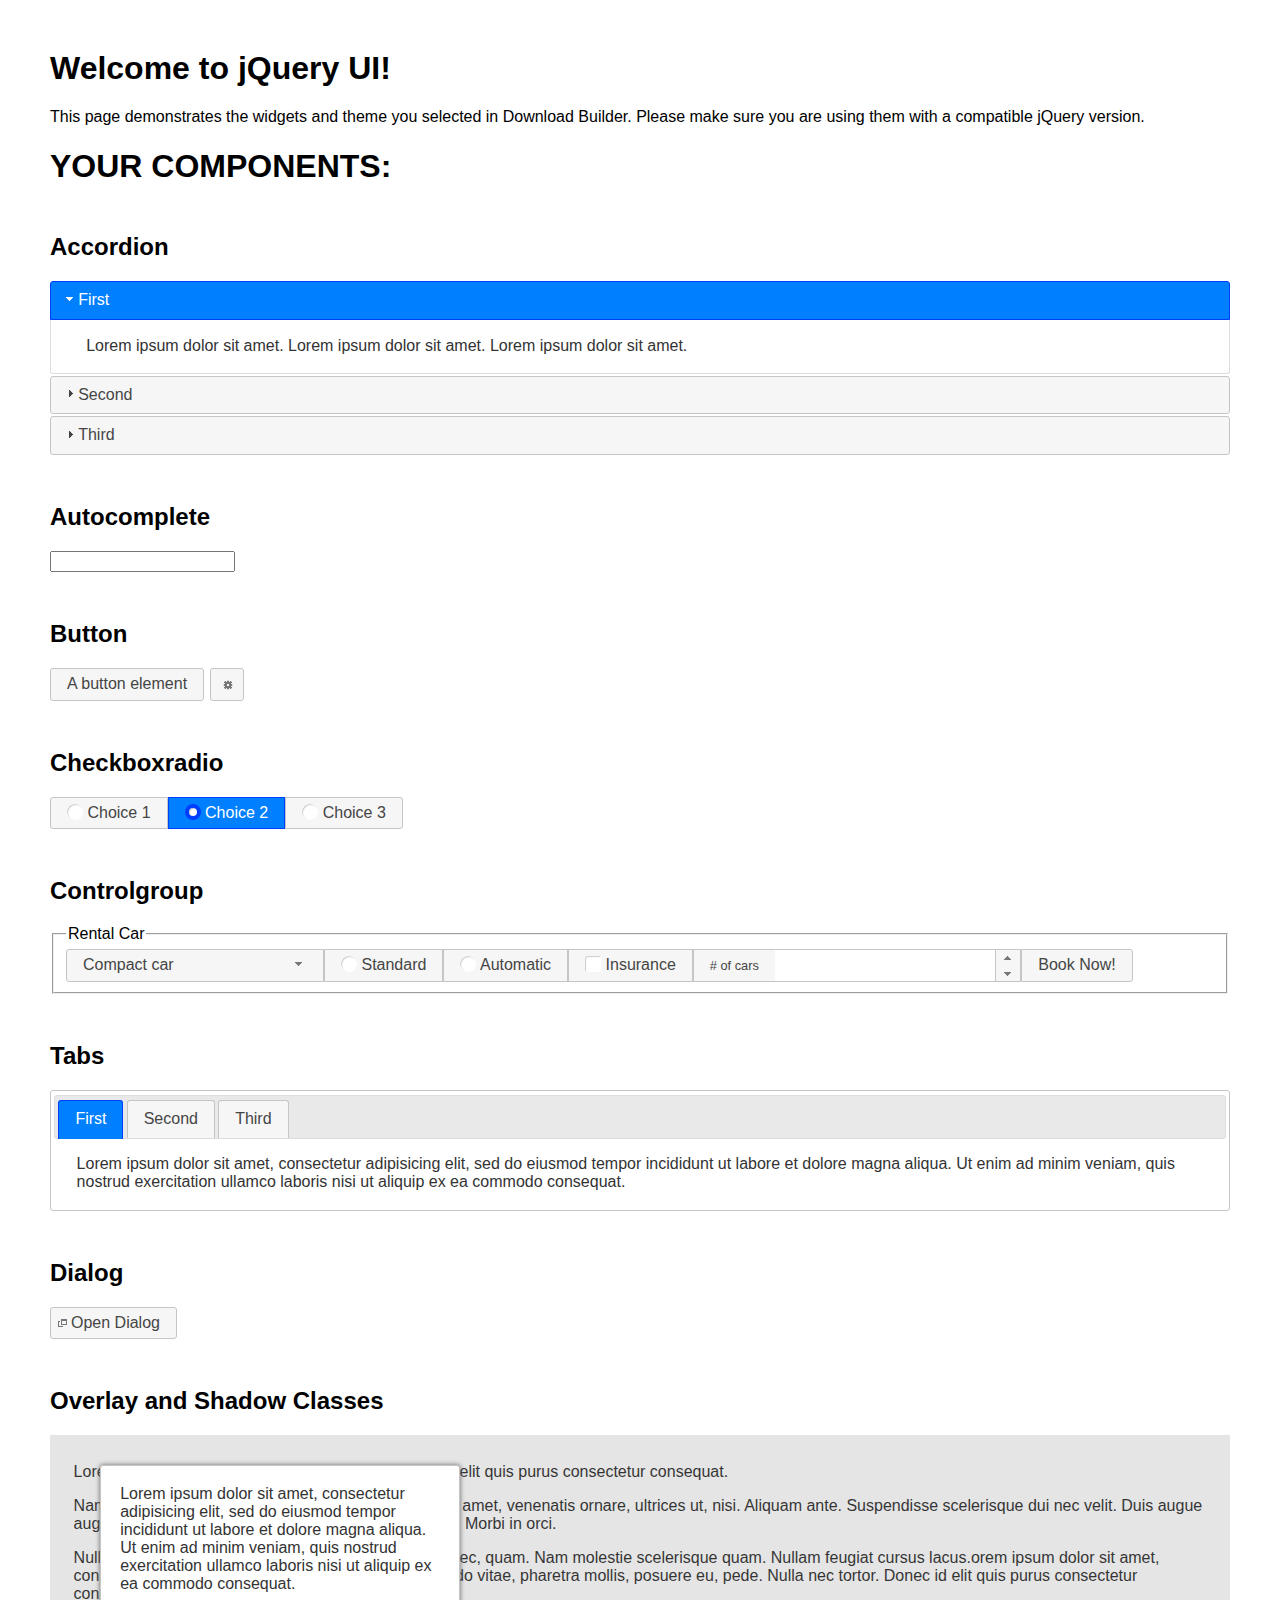
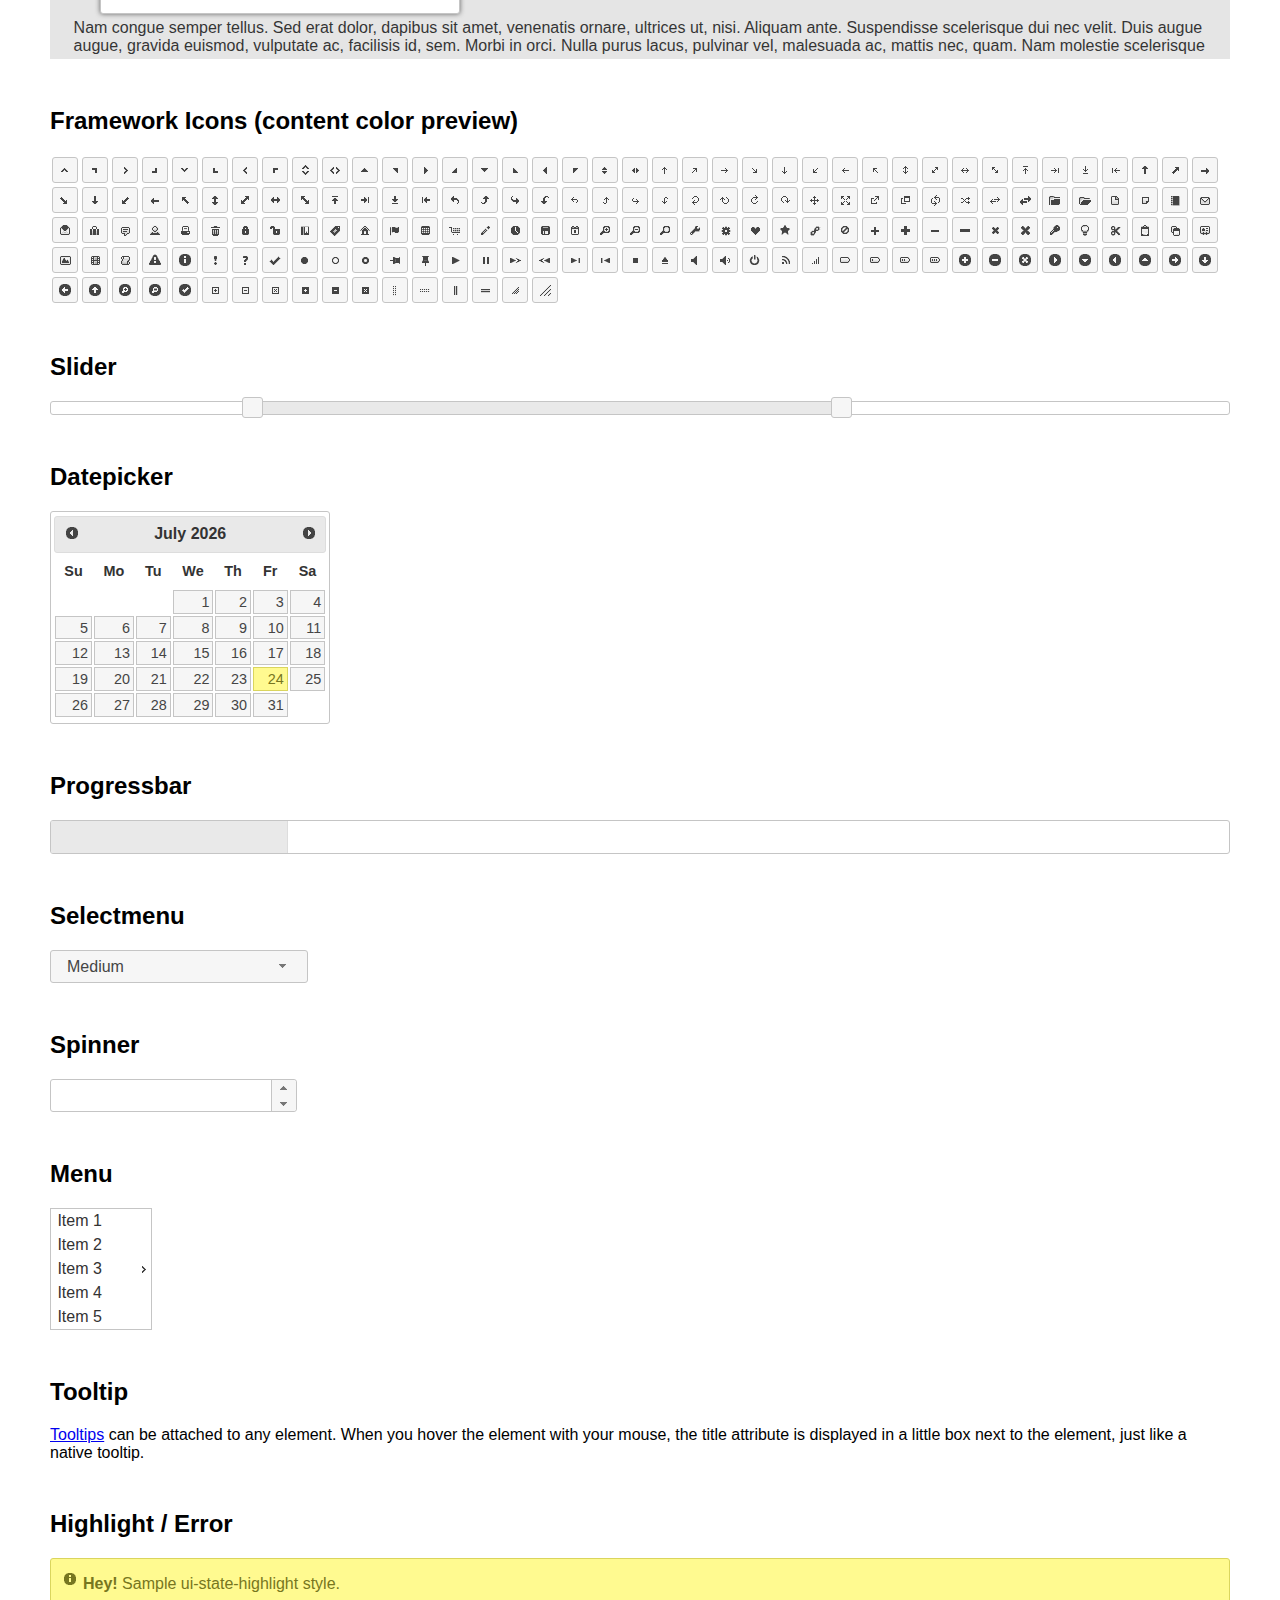
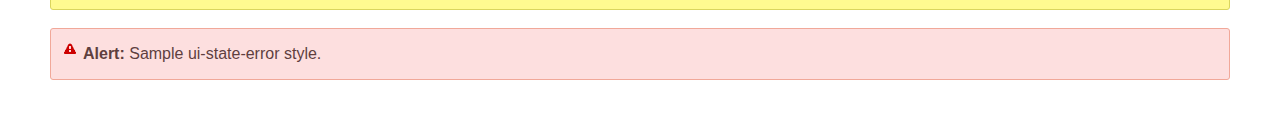
<file: jquery-ui-1.12.1.custom/index.html>
<!doctype html>
<html lang="us">
<head>
	<meta charset="utf-8">
	<title>jQuery UI Example Page</title>
	<link href="jquery-ui.css" rel="stylesheet">
	<style>
	body{
		font-family: "Trebuchet MS", sans-serif;
		margin: 50px;
	}
	.demoHeaders {
		margin-top: 2em;
	}
	#dialog-link {
		padding: .4em 1em .4em 20px;
		text-decoration: none;
		position: relative;
	}
	#dialog-link span.ui-icon {
		margin: 0 5px 0 0;
		position: absolute;
		left: .2em;
		top: 50%;
		margin-top: -8px;
	}
	#icons {
		margin: 0;
		padding: 0;
	}
	#icons li {
		margin: 2px;
		position: relative;
		padding: 4px 0;
		cursor: pointer;
		float: left;
		list-style: none;
	}
	#icons span.ui-icon {
		float: left;
		margin: 0 4px;
	}
	.fakewindowcontain .ui-widget-overlay {
		position: absolute;
	}
	select {
		width: 200px;
	}
	</style>
</head>
<body>

<h1>Welcome to jQuery UI!</h1>

<div class="ui-widget">
	<p>This page demonstrates the widgets and theme you selected in Download Builder. Please make sure you are using them with a compatible jQuery version.</p>
</div>

<h1>YOUR COMPONENTS:</h1>


<!-- Accordion -->
<h2 class="demoHeaders">Accordion</h2>
<div id="accordion">
	<h3>First</h3>
	<div>Lorem ipsum dolor sit amet. Lorem ipsum dolor sit amet. Lorem ipsum dolor sit amet.</div>
	<h3>Second</h3>
	<div>Phasellus mattis tincidunt nibh.</div>
	<h3>Third</h3>
	<div>Nam dui erat, auctor a, dignissim quis.</div>
</div>



<!-- Autocomplete -->
<h2 class="demoHeaders">Autocomplete</h2>
<div>
	<input id="autocomplete" title="type &quot;a&quot;">
</div>



<!-- Button -->
<h2 class="demoHeaders">Button</h2>
<button id="button">A button element</button>
<button id="button-icon">An icon-only button</button>



<!-- Checkboxradio -->
<h2 class="demoHeaders">Checkboxradio</h2>
<form style="margin-top: 1em;">
	<div id="radioset">
		<input type="radio" id="radio1" name="radio"><label for="radio1">Choice 1</label>
		<input type="radio" id="radio2" name="radio" checked="checked"><label for="radio2">Choice 2</label>
		<input type="radio" id="radio3" name="radio"><label for="radio3">Choice 3</label>
	</div>
</form>



<!-- Controlgroup -->
<h2 class="demoHeaders">Controlgroup</h2>
<fieldset>
	<legend>Rental Car</legend>
	<div id="controlgroup">
		<select id="car-type">
			<option>Compact car</option>
			<option>Midsize car</option>
			<option>Full size car</option>
			<option>SUV</option>
			<option>Luxury</option>
			<option>Truck</option>
			<option>Van</option>
		</select>
		<label for="transmission-standard">Standard</label>
		<input type="radio" name="transmission" id="transmission-standard">
		<label for="transmission-automatic">Automatic</label>
		<input type="radio" name="transmission" id="transmission-automatic">
		<label for="insurance">Insurance</label>
		<input type="checkbox" name="insurance" id="insurance">
		<label for="horizontal-spinner" class="ui-controlgroup-label"># of cars</label>
		<input id="horizontal-spinner" class="ui-spinner-input">
		<button>Book Now!</button>
	</div>
</fieldset>



<!-- Tabs -->
<h2 class="demoHeaders">Tabs</h2>
<div id="tabs">
	<ul>
		<li><a href="#tabs-1">First</a></li>
		<li><a href="#tabs-2">Second</a></li>
		<li><a href="#tabs-3">Third</a></li>
	</ul>
	<div id="tabs-1">Lorem ipsum dolor sit amet, consectetur adipisicing elit, sed do eiusmod tempor incididunt ut labore et dolore magna aliqua. Ut enim ad minim veniam, quis nostrud exercitation ullamco laboris nisi ut aliquip ex ea commodo consequat.</div>
	<div id="tabs-2">Phasellus mattis tincidunt nibh. Cras orci urna, blandit id, pretium vel, aliquet ornare, felis. Maecenas scelerisque sem non nisl. Fusce sed lorem in enim dictum bibendum.</div>
	<div id="tabs-3">Nam dui erat, auctor a, dignissim quis, sollicitudin eu, felis. Pellentesque nisi urna, interdum eget, sagittis et, consequat vestibulum, lacus. Mauris porttitor ullamcorper augue.</div>
</div>



<h2 class="demoHeaders">Dialog</h2>
<p>
	<button id="dialog-link" class="ui-button ui-corner-all ui-widget">
		<span class="ui-icon ui-icon-newwin"></span>Open Dialog
	</button>
</p>

<h2 class="demoHeaders">Overlay and Shadow Classes</h2>
<div style="position: relative; width: 96%; height: 200px; padding:1% 2%; overflow:hidden;" class="fakewindowcontain">
	<p>Lorem ipsum dolor sit amet,  Nulla nec tortor. Donec id elit quis purus consectetur consequat. </p><p>Nam congue semper tellus. Sed erat dolor, dapibus sit amet, venenatis ornare, ultrices ut, nisi. Aliquam ante. Suspendisse scelerisque dui nec velit. Duis augue augue, gravida euismod, vulputate ac, facilisis id, sem. Morbi in orci. </p><p>Nulla purus lacus, pulvinar vel, malesuada ac, mattis nec, quam. Nam molestie scelerisque quam. Nullam feugiat cursus lacus.orem ipsum dolor sit amet, consectetur adipiscing elit. Donec libero risus, commodo vitae, pharetra mollis, posuere eu, pede. Nulla nec tortor. Donec id elit quis purus consectetur consequat. </p><p>Nam congue semper tellus. Sed erat dolor, dapibus sit amet, venenatis ornare, ultrices ut, nisi. Aliquam ante. Suspendisse scelerisque dui nec velit. Duis augue augue, gravida euismod, vulputate ac, facilisis id, sem. Morbi in orci. Nulla purus lacus, pulvinar vel, malesuada ac, mattis nec, quam. Nam molestie scelerisque quam. </p><p>Nullam feugiat cursus lacus.orem ipsum dolor sit amet, consectetur adipiscing elit. Donec libero risus, commodo vitae, pharetra mollis, posuere eu, pede. Nulla nec tortor. Donec id elit quis purus consectetur consequat. Nam congue semper tellus. Sed erat dolor, dapibus sit amet, venenatis ornare, ultrices ut, nisi. Aliquam ante. </p><p>Suspendisse scelerisque dui nec velit. Duis augue augue, gravida euismod, vulputate ac, facilisis id, sem. Morbi in orci. Nulla purus lacus, pulvinar vel, malesuada ac, mattis nec, quam. Nam molestie scelerisque quam. Nullam feugiat cursus lacus.orem ipsum dolor sit amet, consectetur adipiscing elit. Donec libero risus, commodo vitae, pharetra mollis, posuere eu, pede. Nulla nec tortor. Donec id elit quis purus consectetur consequat. Nam congue semper tellus. Sed erat dolor, dapibus sit amet, venenatis ornare, ultrices ut, nisi. </p>

	<!-- ui-dialog -->
	<div class="ui-widget-overlay ui-front"></div>
	<div style="position: absolute; width: 320px; left: 50px; top: 30px; padding: 1.2em" class="ui-widget ui-front ui-widget-content ui-corner-all ui-widget-shadow">
		Lorem ipsum dolor sit amet, consectetur adipisicing elit, sed do eiusmod tempor incididunt ut labore et dolore magna aliqua. Ut enim ad minim veniam, quis nostrud exercitation ullamco laboris nisi ut aliquip ex ea commodo consequat.
	</div>

</div>

<!-- ui-dialog -->
<div id="dialog" title="Dialog Title">
	<p>Lorem ipsum dolor sit amet, consectetur adipisicing elit, sed do eiusmod tempor incididunt ut labore et dolore magna aliqua. Ut enim ad minim veniam, quis nostrud exercitation ullamco laboris nisi ut aliquip ex ea commodo consequat.</p>
</div>



<h2 class="demoHeaders">Framework Icons (content color preview)</h2>
<ul id="icons" class="ui-widget ui-helper-clearfix">
	<li class="ui-state-default ui-corner-all" title=".ui-icon-caret-1-n"><span class="ui-icon ui-icon-caret-1-n"></span></li>
	<li class="ui-state-default ui-corner-all" title=".ui-icon-caret-1-ne"><span class="ui-icon ui-icon-caret-1-ne"></span></li>
	<li class="ui-state-default ui-corner-all" title=".ui-icon-caret-1-e"><span class="ui-icon ui-icon-caret-1-e"></span></li>
	<li class="ui-state-default ui-corner-all" title=".ui-icon-caret-1-se"><span class="ui-icon ui-icon-caret-1-se"></span></li>
	<li class="ui-state-default ui-corner-all" title=".ui-icon-caret-1-s"><span class="ui-icon ui-icon-caret-1-s"></span></li>
	<li class="ui-state-default ui-corner-all" title=".ui-icon-caret-1-sw"><span class="ui-icon ui-icon-caret-1-sw"></span></li>
	<li class="ui-state-default ui-corner-all" title=".ui-icon-caret-1-w"><span class="ui-icon ui-icon-caret-1-w"></span></li>
	<li class="ui-state-default ui-corner-all" title=".ui-icon-caret-1-nw"><span class="ui-icon ui-icon-caret-1-nw"></span></li>
	<li class="ui-state-default ui-corner-all" title=".ui-icon-caret-2-n-s"><span class="ui-icon ui-icon-caret-2-n-s"></span></li>
	<li class="ui-state-default ui-corner-all" title=".ui-icon-caret-2-e-w"><span class="ui-icon ui-icon-caret-2-e-w"></span></li>
	<li class="ui-state-default ui-corner-all" title=".ui-icon-triangle-1-n"><span class="ui-icon ui-icon-triangle-1-n"></span></li>
	<li class="ui-state-default ui-corner-all" title=".ui-icon-triangle-1-ne"><span class="ui-icon ui-icon-triangle-1-ne"></span></li>
	<li class="ui-state-default ui-corner-all" title=".ui-icon-triangle-1-e"><span class="ui-icon ui-icon-triangle-1-e"></span></li>
	<li class="ui-state-default ui-corner-all" title=".ui-icon-triangle-1-se"><span class="ui-icon ui-icon-triangle-1-se"></span></li>
	<li class="ui-state-default ui-corner-all" title=".ui-icon-triangle-1-s"><span class="ui-icon ui-icon-triangle-1-s"></span></li>
	<li class="ui-state-default ui-corner-all" title=".ui-icon-triangle-1-sw"><span class="ui-icon ui-icon-triangle-1-sw"></span></li>
	<li class="ui-state-default ui-corner-all" title=".ui-icon-triangle-1-w"><span class="ui-icon ui-icon-triangle-1-w"></span></li>
	<li class="ui-state-default ui-corner-all" title=".ui-icon-triangle-1-nw"><span class="ui-icon ui-icon-triangle-1-nw"></span></li>
	<li class="ui-state-default ui-corner-all" title=".ui-icon-triangle-2-n-s"><span class="ui-icon ui-icon-triangle-2-n-s"></span></li>
	<li class="ui-state-default ui-corner-all" title=".ui-icon-triangle-2-e-w"><span class="ui-icon ui-icon-triangle-2-e-w"></span></li>
	<li class="ui-state-default ui-corner-all" title=".ui-icon-arrow-1-n"><span class="ui-icon ui-icon-arrow-1-n"></span></li>
	<li class="ui-state-default ui-corner-all" title=".ui-icon-arrow-1-ne"><span class="ui-icon ui-icon-arrow-1-ne"></span></li>
	<li class="ui-state-default ui-corner-all" title=".ui-icon-arrow-1-e"><span class="ui-icon ui-icon-arrow-1-e"></span></li>
	<li class="ui-state-default ui-corner-all" title=".ui-icon-arrow-1-se"><span class="ui-icon ui-icon-arrow-1-se"></span></li>
	<li class="ui-state-default ui-corner-all" title=".ui-icon-arrow-1-s"><span class="ui-icon ui-icon-arrow-1-s"></span></li>
	<li class="ui-state-default ui-corner-all" title=".ui-icon-arrow-1-sw"><span class="ui-icon ui-icon-arrow-1-sw"></span></li>
	<li class="ui-state-default ui-corner-all" title=".ui-icon-arrow-1-w"><span class="ui-icon ui-icon-arrow-1-w"></span></li>
	<li class="ui-state-default ui-corner-all" title=".ui-icon-arrow-1-nw"><span class="ui-icon ui-icon-arrow-1-nw"></span></li>
	<li class="ui-state-default ui-corner-all" title=".ui-icon-arrow-2-n-s"><span class="ui-icon ui-icon-arrow-2-n-s"></span></li>
	<li class="ui-state-default ui-corner-all" title=".ui-icon-arrow-2-ne-sw"><span class="ui-icon ui-icon-arrow-2-ne-sw"></span></li>
	<li class="ui-state-default ui-corner-all" title=".ui-icon-arrow-2-e-w"><span class="ui-icon ui-icon-arrow-2-e-w"></span></li>
	<li class="ui-state-default ui-corner-all" title=".ui-icon-arrow-2-se-nw"><span class="ui-icon ui-icon-arrow-2-se-nw"></span></li>
	<li class="ui-state-default ui-corner-all" title=".ui-icon-arrowstop-1-n"><span class="ui-icon ui-icon-arrowstop-1-n"></span></li>
	<li class="ui-state-default ui-corner-all" title=".ui-icon-arrowstop-1-e"><span class="ui-icon ui-icon-arrowstop-1-e"></span></li>
	<li class="ui-state-default ui-corner-all" title=".ui-icon-arrowstop-1-s"><span class="ui-icon ui-icon-arrowstop-1-s"></span></li>
	<li class="ui-state-default ui-corner-all" title=".ui-icon-arrowstop-1-w"><span class="ui-icon ui-icon-arrowstop-1-w"></span></li>
	<li class="ui-state-default ui-corner-all" title=".ui-icon-arrowthick-1-n"><span class="ui-icon ui-icon-arrowthick-1-n"></span></li>
	<li class="ui-state-default ui-corner-all" title=".ui-icon-arrowthick-1-ne"><span class="ui-icon ui-icon-arrowthick-1-ne"></span></li>
	<li class="ui-state-default ui-corner-all" title=".ui-icon-arrowthick-1-e"><span class="ui-icon ui-icon-arrowthick-1-e"></span></li>
	<li class="ui-state-default ui-corner-all" title=".ui-icon-arrowthick-1-se"><span class="ui-icon ui-icon-arrowthick-1-se"></span></li>
	<li class="ui-state-default ui-corner-all" title=".ui-icon-arrowthick-1-s"><span class="ui-icon ui-icon-arrowthick-1-s"></span></li>
	<li class="ui-state-default ui-corner-all" title=".ui-icon-arrowthick-1-sw"><span class="ui-icon ui-icon-arrowthick-1-sw"></span></li>
	<li class="ui-state-default ui-corner-all" title=".ui-icon-arrowthick-1-w"><span class="ui-icon ui-icon-arrowthick-1-w"></span></li>
	<li class="ui-state-default ui-corner-all" title=".ui-icon-arrowthick-1-nw"><span class="ui-icon ui-icon-arrowthick-1-nw"></span></li>
	<li class="ui-state-default ui-corner-all" title=".ui-icon-arrowthick-2-n-s"><span class="ui-icon ui-icon-arrowthick-2-n-s"></span></li>
	<li class="ui-state-default ui-corner-all" title=".ui-icon-arrowthick-2-ne-sw"><span class="ui-icon ui-icon-arrowthick-2-ne-sw"></span></li>
	<li class="ui-state-default ui-corner-all" title=".ui-icon-arrowthick-2-e-w"><span class="ui-icon ui-icon-arrowthick-2-e-w"></span></li>
	<li class="ui-state-default ui-corner-all" title=".ui-icon-arrowthick-2-se-nw"><span class="ui-icon ui-icon-arrowthick-2-se-nw"></span></li>
	<li class="ui-state-default ui-corner-all" title=".ui-icon-arrowthickstop-1-n"><span class="ui-icon ui-icon-arrowthickstop-1-n"></span></li>
	<li class="ui-state-default ui-corner-all" title=".ui-icon-arrowthickstop-1-e"><span class="ui-icon ui-icon-arrowthickstop-1-e"></span></li>
	<li class="ui-state-default ui-corner-all" title=".ui-icon-arrowthickstop-1-s"><span class="ui-icon ui-icon-arrowthickstop-1-s"></span></li>
	<li class="ui-state-default ui-corner-all" title=".ui-icon-arrowthickstop-1-w"><span class="ui-icon ui-icon-arrowthickstop-1-w"></span></li>
	<li class="ui-state-default ui-corner-all" title=".ui-icon-arrowreturnthick-1-w"><span class="ui-icon ui-icon-arrowreturnthick-1-w"></span></li>
	<li class="ui-state-default ui-corner-all" title=".ui-icon-arrowreturnthick-1-n"><span class="ui-icon ui-icon-arrowreturnthick-1-n"></span></li>
	<li class="ui-state-default ui-corner-all" title=".ui-icon-arrowreturnthick-1-e"><span class="ui-icon ui-icon-arrowreturnthick-1-e"></span></li>
	<li class="ui-state-default ui-corner-all" title=".ui-icon-arrowreturnthick-1-s"><span class="ui-icon ui-icon-arrowreturnthick-1-s"></span></li>
	<li class="ui-state-default ui-corner-all" title=".ui-icon-arrowreturn-1-w"><span class="ui-icon ui-icon-arrowreturn-1-w"></span></li>
	<li class="ui-state-default ui-corner-all" title=".ui-icon-arrowreturn-1-n"><span class="ui-icon ui-icon-arrowreturn-1-n"></span></li>
	<li class="ui-state-default ui-corner-all" title=".ui-icon-arrowreturn-1-e"><span class="ui-icon ui-icon-arrowreturn-1-e"></span></li>
	<li class="ui-state-default ui-corner-all" title=".ui-icon-arrowreturn-1-s"><span class="ui-icon ui-icon-arrowreturn-1-s"></span></li>
	<li class="ui-state-default ui-corner-all" title=".ui-icon-arrowrefresh-1-w"><span class="ui-icon ui-icon-arrowrefresh-1-w"></span></li>
	<li class="ui-state-default ui-corner-all" title=".ui-icon-arrowrefresh-1-n"><span class="ui-icon ui-icon-arrowrefresh-1-n"></span></li>
	<li class="ui-state-default ui-corner-all" title=".ui-icon-arrowrefresh-1-e"><span class="ui-icon ui-icon-arrowrefresh-1-e"></span></li>
	<li class="ui-state-default ui-corner-all" title=".ui-icon-arrowrefresh-1-s"><span class="ui-icon ui-icon-arrowrefresh-1-s"></span></li>
	<li class="ui-state-default ui-corner-all" title=".ui-icon-arrow-4"><span class="ui-icon ui-icon-arrow-4"></span></li>
	<li class="ui-state-default ui-corner-all" title=".ui-icon-arrow-4-diag"><span class="ui-icon ui-icon-arrow-4-diag"></span></li>
	<li class="ui-state-default ui-corner-all" title=".ui-icon-extlink"><span class="ui-icon ui-icon-extlink"></span></li>
	<li class="ui-state-default ui-corner-all" title=".ui-icon-newwin"><span class="ui-icon ui-icon-newwin"></span></li>
	<li class="ui-state-default ui-corner-all" title=".ui-icon-refresh"><span class="ui-icon ui-icon-refresh"></span></li>
	<li class="ui-state-default ui-corner-all" title=".ui-icon-shuffle"><span class="ui-icon ui-icon-shuffle"></span></li>
	<li class="ui-state-default ui-corner-all" title=".ui-icon-transfer-e-w"><span class="ui-icon ui-icon-transfer-e-w"></span></li>
	<li class="ui-state-default ui-corner-all" title=".ui-icon-transferthick-e-w"><span class="ui-icon ui-icon-transferthick-e-w"></span></li>
	<li class="ui-state-default ui-corner-all" title=".ui-icon-folder-collapsed"><span class="ui-icon ui-icon-folder-collapsed"></span></li>
	<li class="ui-state-default ui-corner-all" title=".ui-icon-folder-open"><span class="ui-icon ui-icon-folder-open"></span></li>
	<li class="ui-state-default ui-corner-all" title=".ui-icon-document"><span class="ui-icon ui-icon-document"></span></li>
	<li class="ui-state-default ui-corner-all" title=".ui-icon-document-b"><span class="ui-icon ui-icon-document-b"></span></li>
	<li class="ui-state-default ui-corner-all" title=".ui-icon-note"><span class="ui-icon ui-icon-note"></span></li>
	<li class="ui-state-default ui-corner-all" title=".ui-icon-mail-closed"><span class="ui-icon ui-icon-mail-closed"></span></li>
	<li class="ui-state-default ui-corner-all" title=".ui-icon-mail-open"><span class="ui-icon ui-icon-mail-open"></span></li>
	<li class="ui-state-default ui-corner-all" title=".ui-icon-suitcase"><span class="ui-icon ui-icon-suitcase"></span></li>
	<li class="ui-state-default ui-corner-all" title=".ui-icon-comment"><span class="ui-icon ui-icon-comment"></span></li>
	<li class="ui-state-default ui-corner-all" title=".ui-icon-person"><span class="ui-icon ui-icon-person"></span></li>
	<li class="ui-state-default ui-corner-all" title=".ui-icon-print"><span class="ui-icon ui-icon-print"></span></li>
	<li class="ui-state-default ui-corner-all" title=".ui-icon-trash"><span class="ui-icon ui-icon-trash"></span></li>
	<li class="ui-state-default ui-corner-all" title=".ui-icon-locked"><span class="ui-icon ui-icon-locked"></span></li>
	<li class="ui-state-default ui-corner-all" title=".ui-icon-unlocked"><span class="ui-icon ui-icon-unlocked"></span></li>
	<li class="ui-state-default ui-corner-all" title=".ui-icon-bookmark"><span class="ui-icon ui-icon-bookmark"></span></li>
	<li class="ui-state-default ui-corner-all" title=".ui-icon-tag"><span class="ui-icon ui-icon-tag"></span></li>
	<li class="ui-state-default ui-corner-all" title=".ui-icon-home"><span class="ui-icon ui-icon-home"></span></li>
	<li class="ui-state-default ui-corner-all" title=".ui-icon-flag"><span class="ui-icon ui-icon-flag"></span></li>
	<li class="ui-state-default ui-corner-all" title=".ui-icon-calculator"><span class="ui-icon ui-icon-calculator"></span></li>
	<li class="ui-state-default ui-corner-all" title=".ui-icon-cart"><span class="ui-icon ui-icon-cart"></span></li>
	<li class="ui-state-default ui-corner-all" title=".ui-icon-pencil"><span class="ui-icon ui-icon-pencil"></span></li>
	<li class="ui-state-default ui-corner-all" title=".ui-icon-clock"><span class="ui-icon ui-icon-clock"></span></li>
	<li class="ui-state-default ui-corner-all" title=".ui-icon-disk"><span class="ui-icon ui-icon-disk"></span></li>
	<li class="ui-state-default ui-corner-all" title=".ui-icon-calendar"><span class="ui-icon ui-icon-calendar"></span></li>
	<li class="ui-state-default ui-corner-all" title=".ui-icon-zoomin"><span class="ui-icon ui-icon-zoomin"></span></li>
	<li class="ui-state-default ui-corner-all" title=".ui-icon-zoomout"><span class="ui-icon ui-icon-zoomout"></span></li>
	<li class="ui-state-default ui-corner-all" title=".ui-icon-search"><span class="ui-icon ui-icon-search"></span></li>
	<li class="ui-state-default ui-corner-all" title=".ui-icon-wrench"><span class="ui-icon ui-icon-wrench"></span></li>
	<li class="ui-state-default ui-corner-all" title=".ui-icon-gear"><span class="ui-icon ui-icon-gear"></span></li>
	<li class="ui-state-default ui-corner-all" title=".ui-icon-heart"><span class="ui-icon ui-icon-heart"></span></li>
	<li class="ui-state-default ui-corner-all" title=".ui-icon-star"><span class="ui-icon ui-icon-star"></span></li>
	<li class="ui-state-default ui-corner-all" title=".ui-icon-link"><span class="ui-icon ui-icon-link"></span></li>
	<li class="ui-state-default ui-corner-all" title=".ui-icon-cancel"><span class="ui-icon ui-icon-cancel"></span></li>
	<li class="ui-state-default ui-corner-all" title=".ui-icon-plus"><span class="ui-icon ui-icon-plus"></span></li>
	<li class="ui-state-default ui-corner-all" title=".ui-icon-plusthick"><span class="ui-icon ui-icon-plusthick"></span></li>
	<li class="ui-state-default ui-corner-all" title=".ui-icon-minus"><span class="ui-icon ui-icon-minus"></span></li>
	<li class="ui-state-default ui-corner-all" title=".ui-icon-minusthick"><span class="ui-icon ui-icon-minusthick"></span></li>
	<li class="ui-state-default ui-corner-all" title=".ui-icon-close"><span class="ui-icon ui-icon-close"></span></li>
	<li class="ui-state-default ui-corner-all" title=".ui-icon-closethick"><span class="ui-icon ui-icon-closethick"></span></li>
	<li class="ui-state-default ui-corner-all" title=".ui-icon-key"><span class="ui-icon ui-icon-key"></span></li>
	<li class="ui-state-default ui-corner-all" title=".ui-icon-lightbulb"><span class="ui-icon ui-icon-lightbulb"></span></li>
	<li class="ui-state-default ui-corner-all" title=".ui-icon-scissors"><span class="ui-icon ui-icon-scissors"></span></li>
	<li class="ui-state-default ui-corner-all" title=".ui-icon-clipboard"><span class="ui-icon ui-icon-clipboard"></span></li>
	<li class="ui-state-default ui-corner-all" title=".ui-icon-copy"><span class="ui-icon ui-icon-copy"></span></li>
	<li class="ui-state-default ui-corner-all" title=".ui-icon-contact"><span class="ui-icon ui-icon-contact"></span></li>
	<li class="ui-state-default ui-corner-all" title=".ui-icon-image"><span class="ui-icon ui-icon-image"></span></li>
	<li class="ui-state-default ui-corner-all" title=".ui-icon-video"><span class="ui-icon ui-icon-video"></span></li>
	<li class="ui-state-default ui-corner-all" title=".ui-icon-script"><span class="ui-icon ui-icon-script"></span></li>
	<li class="ui-state-default ui-corner-all" title=".ui-icon-alert"><span class="ui-icon ui-icon-alert"></span></li>
	<li class="ui-state-default ui-corner-all" title=".ui-icon-info"><span class="ui-icon ui-icon-info"></span></li>
	<li class="ui-state-default ui-corner-all" title=".ui-icon-notice"><span class="ui-icon ui-icon-notice"></span></li>
	<li class="ui-state-default ui-corner-all" title=".ui-icon-help"><span class="ui-icon ui-icon-help"></span></li>
	<li class="ui-state-default ui-corner-all" title=".ui-icon-check"><span class="ui-icon ui-icon-check"></span></li>
	<li class="ui-state-default ui-corner-all" title=".ui-icon-bullet"><span class="ui-icon ui-icon-bullet"></span></li>
	<li class="ui-state-default ui-corner-all" title=".ui-icon-radio-off"><span class="ui-icon ui-icon-radio-off"></span></li>
	<li class="ui-state-default ui-corner-all" title=".ui-icon-radio-on"><span class="ui-icon ui-icon-radio-on"></span></li>
	<li class="ui-state-default ui-corner-all" title=".ui-icon-pin-w"><span class="ui-icon ui-icon-pin-w"></span></li>
	<li class="ui-state-default ui-corner-all" title=".ui-icon-pin-s"><span class="ui-icon ui-icon-pin-s"></span></li>
	<li class="ui-state-default ui-corner-all" title=".ui-icon-play"><span class="ui-icon ui-icon-play"></span></li>
	<li class="ui-state-default ui-corner-all" title=".ui-icon-pause"><span class="ui-icon ui-icon-pause"></span></li>
	<li class="ui-state-default ui-corner-all" title=".ui-icon-seek-next"><span class="ui-icon ui-icon-seek-next"></span></li>
	<li class="ui-state-default ui-corner-all" title=".ui-icon-seek-prev"><span class="ui-icon ui-icon-seek-prev"></span></li>
	<li class="ui-state-default ui-corner-all" title=".ui-icon-seek-end"><span class="ui-icon ui-icon-seek-end"></span></li>
	<li class="ui-state-default ui-corner-all" title=".ui-icon-seek-first"><span class="ui-icon ui-icon-seek-first"></span></li>
	<li class="ui-state-default ui-corner-all" title=".ui-icon-stop"><span class="ui-icon ui-icon-stop"></span></li>
	<li class="ui-state-default ui-corner-all" title=".ui-icon-eject"><span class="ui-icon ui-icon-eject"></span></li>
	<li class="ui-state-default ui-corner-all" title=".ui-icon-volume-off"><span class="ui-icon ui-icon-volume-off"></span></li>
	<li class="ui-state-default ui-corner-all" title=".ui-icon-volume-on"><span class="ui-icon ui-icon-volume-on"></span></li>
	<li class="ui-state-default ui-corner-all" title=".ui-icon-power"><span class="ui-icon ui-icon-power"></span></li>
	<li class="ui-state-default ui-corner-all" title=".ui-icon-signal-diag"><span class="ui-icon ui-icon-signal-diag"></span></li>
	<li class="ui-state-default ui-corner-all" title=".ui-icon-signal"><span class="ui-icon ui-icon-signal"></span></li>
	<li class="ui-state-default ui-corner-all" title=".ui-icon-battery-0"><span class="ui-icon ui-icon-battery-0"></span></li>
	<li class="ui-state-default ui-corner-all" title=".ui-icon-battery-1"><span class="ui-icon ui-icon-battery-1"></span></li>
	<li class="ui-state-default ui-corner-all" title=".ui-icon-battery-2"><span class="ui-icon ui-icon-battery-2"></span></li>
	<li class="ui-state-default ui-corner-all" title=".ui-icon-battery-3"><span class="ui-icon ui-icon-battery-3"></span></li>
	<li class="ui-state-default ui-corner-all" title=".ui-icon-circle-plus"><span class="ui-icon ui-icon-circle-plus"></span></li>
	<li class="ui-state-default ui-corner-all" title=".ui-icon-circle-minus"><span class="ui-icon ui-icon-circle-minus"></span></li>
	<li class="ui-state-default ui-corner-all" title=".ui-icon-circle-close"><span class="ui-icon ui-icon-circle-close"></span></li>
	<li class="ui-state-default ui-corner-all" title=".ui-icon-circle-triangle-e"><span class="ui-icon ui-icon-circle-triangle-e"></span></li>
	<li class="ui-state-default ui-corner-all" title=".ui-icon-circle-triangle-s"><span class="ui-icon ui-icon-circle-triangle-s"></span></li>
	<li class="ui-state-default ui-corner-all" title=".ui-icon-circle-triangle-w"><span class="ui-icon ui-icon-circle-triangle-w"></span></li>
	<li class="ui-state-default ui-corner-all" title=".ui-icon-circle-triangle-n"><span class="ui-icon ui-icon-circle-triangle-n"></span></li>
	<li class="ui-state-default ui-corner-all" title=".ui-icon-circle-arrow-e"><span class="ui-icon ui-icon-circle-arrow-e"></span></li>
	<li class="ui-state-default ui-corner-all" title=".ui-icon-circle-arrow-s"><span class="ui-icon ui-icon-circle-arrow-s"></span></li>
	<li class="ui-state-default ui-corner-all" title=".ui-icon-circle-arrow-w"><span class="ui-icon ui-icon-circle-arrow-w"></span></li>
	<li class="ui-state-default ui-corner-all" title=".ui-icon-circle-arrow-n"><span class="ui-icon ui-icon-circle-arrow-n"></span></li>
	<li class="ui-state-default ui-corner-all" title=".ui-icon-circle-zoomin"><span class="ui-icon ui-icon-circle-zoomin"></span></li>
	<li class="ui-state-default ui-corner-all" title=".ui-icon-circle-zoomout"><span class="ui-icon ui-icon-circle-zoomout"></span></li>
	<li class="ui-state-default ui-corner-all" title=".ui-icon-circle-check"><span class="ui-icon ui-icon-circle-check"></span></li>
	<li class="ui-state-default ui-corner-all" title=".ui-icon-circlesmall-plus"><span class="ui-icon ui-icon-circlesmall-plus"></span></li>
	<li class="ui-state-default ui-corner-all" title=".ui-icon-circlesmall-minus"><span class="ui-icon ui-icon-circlesmall-minus"></span></li>
	<li class="ui-state-default ui-corner-all" title=".ui-icon-circlesmall-close"><span class="ui-icon ui-icon-circlesmall-close"></span></li>
	<li class="ui-state-default ui-corner-all" title=".ui-icon-squaresmall-plus"><span class="ui-icon ui-icon-squaresmall-plus"></span></li>
	<li class="ui-state-default ui-corner-all" title=".ui-icon-squaresmall-minus"><span class="ui-icon ui-icon-squaresmall-minus"></span></li>
	<li class="ui-state-default ui-corner-all" title=".ui-icon-squaresmall-close"><span class="ui-icon ui-icon-squaresmall-close"></span></li>
	<li class="ui-state-default ui-corner-all" title=".ui-icon-grip-dotted-vertical"><span class="ui-icon ui-icon-grip-dotted-vertical"></span></li>
	<li class="ui-state-default ui-corner-all" title=".ui-icon-grip-dotted-horizontal"><span class="ui-icon ui-icon-grip-dotted-horizontal"></span></li>
	<li class="ui-state-default ui-corner-all" title=".ui-icon-grip-solid-vertical"><span class="ui-icon ui-icon-grip-solid-vertical"></span></li>
	<li class="ui-state-default ui-corner-all" title=".ui-icon-grip-solid-horizontal"><span class="ui-icon ui-icon-grip-solid-horizontal"></span></li>
	<li class="ui-state-default ui-corner-all" title=".ui-icon-gripsmall-diagonal-se"><span class="ui-icon ui-icon-gripsmall-diagonal-se"></span></li>
	<li class="ui-state-default ui-corner-all" title=".ui-icon-grip-diagonal-se"><span class="ui-icon ui-icon-grip-diagonal-se"></span></li>
</ul>


<!-- Slider -->
<h2 class="demoHeaders">Slider</h2>
<div id="slider"></div>



<!-- Datepicker -->
<h2 class="demoHeaders">Datepicker</h2>
<div id="datepicker"></div>



<!-- Progressbar -->
<h2 class="demoHeaders">Progressbar</h2>
<div id="progressbar"></div>



<!-- Progressbar -->
<h2 class="demoHeaders">Selectmenu</h2>
<select id="selectmenu">
	<option>Slower</option>
	<option>Slow</option>
	<option selected="selected">Medium</option>
	<option>Fast</option>
	<option>Faster</option>
</select>



<!-- Spinner -->
<h2 class="demoHeaders">Spinner</h2>
<input id="spinner">



<!-- Menu -->
<h2 class="demoHeaders">Menu</h2>
<ul style="width:100px;" id="menu">
	<li><div>Item 1</div></li>
	<li><div>Item 2</div></li>
	<li><div>Item 3</div>
		<ul>
			<li><div>Item 3-1</div></li>
			<li><div>Item 3-2</div></li>
			<li><div>Item 3-3</div></li>
			<li><div>Item 3-4</div></li>
			<li><div>Item 3-5</div></li>
		</ul>
	</li>
	<li><div>Item 4</div></li>
	<li><div>Item 5</div></li>
</ul>



<!-- Tooltip -->
<h2 class="demoHeaders">Tooltip</h2>
<p id="tooltip">
	<a href="#" title="That&apos;s what this widget is">Tooltips</a> can be attached to any element. When you hover
the element with your mouse, the title attribute is displayed in a little box next to the element, just like a native tooltip.
</p>


<!-- Highlight / Error -->
<h2 class="demoHeaders">Highlight / Error</h2>
<div class="ui-widget">
	<div class="ui-state-highlight ui-corner-all" style="margin-top: 20px; padding: 0 .7em;">
		<p><span class="ui-icon ui-icon-info" style="float: left; margin-right: .3em;"></span>
		<strong>Hey!</strong> Sample ui-state-highlight style.</p>
	</div>
</div>
<br>
<div class="ui-widget">
	<div class="ui-state-error ui-corner-all" style="padding: 0 .7em;">
		<p><span class="ui-icon ui-icon-alert" style="float: left; margin-right: .3em;"></span>
		<strong>Alert:</strong> Sample ui-state-error style.</p>
	</div>
</div>

<script src="external/jquery/jquery.js"></script>
<script src="jquery-ui.js"></script>
<script>

$( "#accordion" ).accordion();



var availableTags = [
	"ActionScript",
	"AppleScript",
	"Asp",
	"BASIC",
	"C",
	"C++",
	"Clojure",
	"COBOL",
	"ColdFusion",
	"Erlang",
	"Fortran",
	"Groovy",
	"Haskell",
	"Java",
	"JavaScript",
	"Lisp",
	"Perl",
	"PHP",
	"Python",
	"Ruby",
	"Scala",
	"Scheme"
];
$( "#autocomplete" ).autocomplete({
	source: availableTags
});



$( "#button" ).button();
$( "#button-icon" ).button({
	icon: "ui-icon-gear",
	showLabel: false
});



$( "#radioset" ).buttonset();



$( "#controlgroup" ).controlgroup();



$( "#tabs" ).tabs();



$( "#dialog" ).dialog({
	autoOpen: false,
	width: 400,
	buttons: [
		{
			text: "Ok",
			click: function() {
				$( this ).dialog( "close" );
			}
		},
		{
			text: "Cancel",
			click: function() {
				$( this ).dialog( "close" );
			}
		}
	]
});

// Link to open the dialog
$( "#dialog-link" ).click(function( event ) {
	$( "#dialog" ).dialog( "open" );
	event.preventDefault();
});



$( "#datepicker" ).datepicker({
	inline: true
});



$( "#slider" ).slider({
	range: true,
	values: [ 17, 67 ]
});



$( "#progressbar" ).progressbar({
	value: 20
});



$( "#spinner" ).spinner();



$( "#menu" ).menu();



$( "#tooltip" ).tooltip();



$( "#selectmenu" ).selectmenu();


// Hover states on the static widgets
$( "#dialog-link, #icons li" ).hover(
	function() {
		$( this ).addClass( "ui-state-hover" );
	},
	function() {
		$( this ).removeClass( "ui-state-hover" );
	}
);
</script>
</body>
</html>
</file>
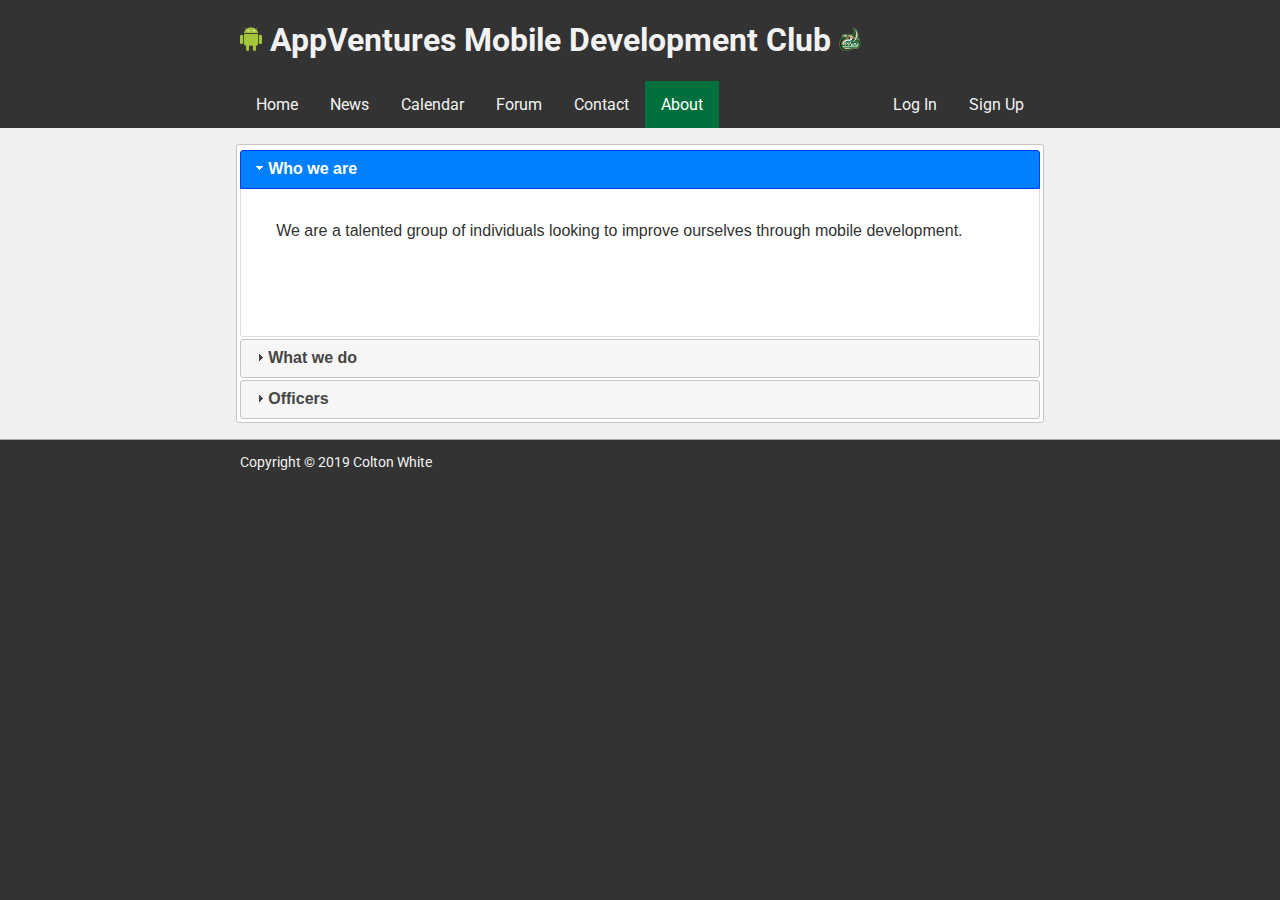
<file: about.html>
<!DOCTYPE html>
<html lang="en">
<head>
    <title>AppVentures: About</title>
    <meta charset="UTF-8">
    <link href="https://fonts.googleapis.com/css?family=Roboto" rel="stylesheet">
    <link rel="stylesheet" href="jquery-ui-1.12.1.custom/jquery-ui.min.css">
    <link rel="stylesheet" type="text/css" href="project.css">
    <script src="https://code.jquery.com/jquery-3.1.1.min.js"></script>
    <script src="jquery-ui-1.12.1.custom/jquery-ui.min.js"></script>
    <script src="project-about.js"></script>
</head>
<body>
    <header class="content">
        <h1><img class="logos" src="images/android-logo-png-transparent.png" alt="Android-Logo"> AppVentures Mobile Development Club <img class="logos" src="images/49ers.png" alt="49"></h1>

        <!-- Navbar for the top of each page -->
        <div class="topnav">
            <a href="index.html">Home</a>
            <a href="news.html">News</a>
            <a href="events.html">Calendar</a>
            <a href="">Forum</a> <!-- This will eventually link to my forum project -->
            <a href="contact.html">Contact</a>
            <a class="active" href="about.html">About</a>
            <a href="signup.html" id="signup">Sign Up</a>
            <a href="login.html" id="login">Log In</a>
        </div>
    </header>

    <main>
        <div class="content" id="tabs">
            <h2><b>Who we are</b></h2>
            <div id="tabs-1">
              <p>We are a talented group of individuals looking to improve ourselves through mobile development.</p>
            </div>
            <h2><b>What we do</b></h2>
            <div id="tabs-2">
							<p>Example text.</p>
						</div>
            <h2><b>Officers</b></h2>
            <div id="tabs-3">
              <p>If this section did not update upon loading the page, and you are using Chrome (or Chromium, like myself), then you must have encountered resource blocking by CORS. CORS is annoying and I'd like to have control over my browser, but for now I must lick Google's boots. The AJAX method works for local resources if I load the site in python2's SimpleHTTPServer.</p>
            </div>
        </div>
    </main>

    <footer class="content">
        <p>Copyright &copy 2019 Colton White<p>
    </footer>
</body>
</html>
</file>
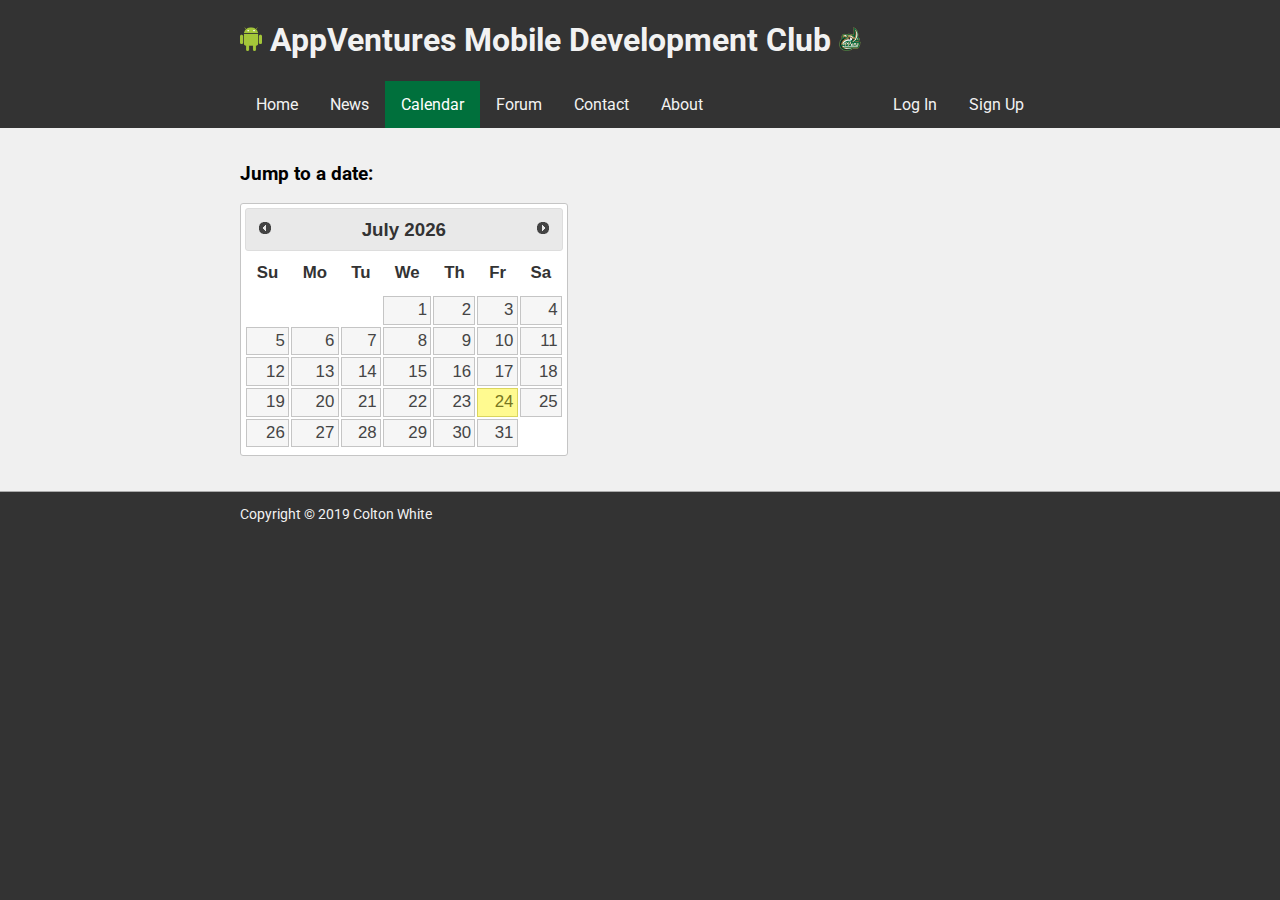
<file: events.html>
<!DOCTYPE html>
<html lang="en">
<head>
    <title>AppVentures: Events</title>
    <meta charset="UTF-8">
    <link href="https://fonts.googleapis.com/css?family=Roboto" rel="stylesheet">
    <link rel="stylesheet" href="jquery-ui-1.12.1.custom/jquery-ui.min.css">
    <link rel="stylesheet" type="text/css" href="project.css">
    <script src="https://code.jquery.com/jquery-3.1.1.min.js"></script>
    <script src="jquery-ui-1.12.1.custom/jquery-ui.min.js"></script>
    <script src="project-events.js"></script>
</head>
<body>
    <header class="content">
        <h1><img class="logos" src="images/android-logo-png-transparent.png" alt="Android-Logo"> AppVentures Mobile Development Club <img class="logos" src="images/49ers.png" alt="49"></h1>

        <!-- Navbar for the top of each page -->
        <div class="topnav">
            <a href="index.html">Home</a>
            <a href="news.html">News</a>
            <a class="active" href="events.html">Calendar</a>
            <a href="">Forum</a> <!-- This will eventually link to my forum project -->
            <a href="contact.html">Contact</a>
            <a href="about.html">About</a>
            <a href="signup.html" id="signup">Sign Up</a>
            <a href="login.html" id="login">Log In</a>
        </div>
    </header>

    <main>
        <div class="content">
            <h3>Jump to a date:<h3>
            <div id="datepicker"></div>
            <!-- with a facbook api key, I would pull event notifications into a calendar here -->
        </div>
    </main>

    <footer class="content">
        <p>Copyright &copy 2019 Colton White<p>
    </footer>
</body>
</html>
</file>
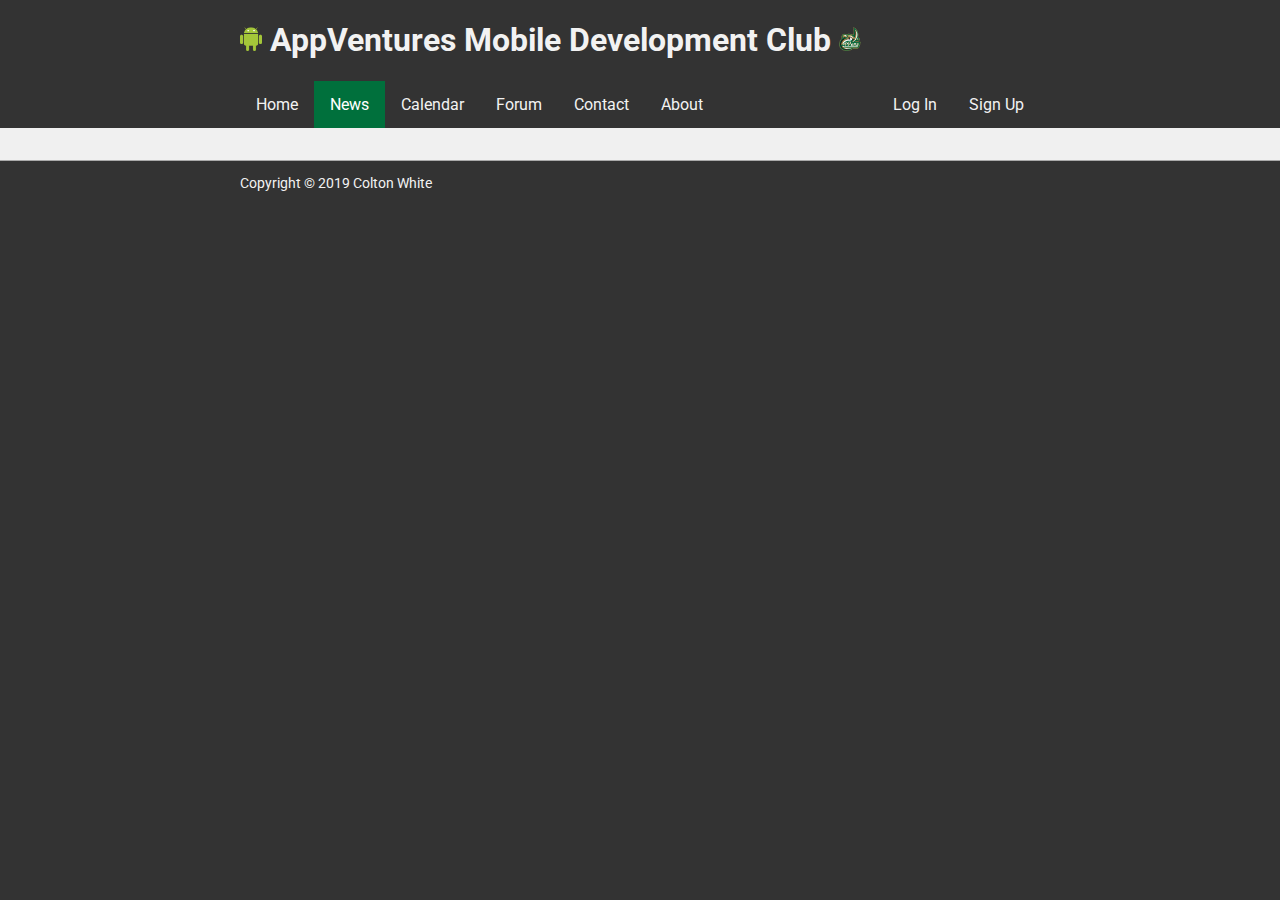
<file: news.html>
<!DOCTYPE html>
<html lang="en">
<head>
    <title>AppVentures: News</title>
    <meta charset="UTF-8">
    <link href="https://fonts.googleapis.com/css?family=Roboto" rel="stylesheet">
    <link rel="stylesheet" type="text/css" href="project.css">
    <script src="project-news.js"></script>
</head>
<body>
    <header class="content">
        <h1><img class="logos" src="images/android-logo-png-transparent.png" alt="Android-Logo"> AppVentures Mobile Development Club <img class="logos" src="images/49ers.png" alt="49"></h1>

        <!-- Navbar for the top of each page -->
        <div class="topnav">
            <a href="index.html">Home</a>
            <a class="active" href="news.html">News</a>
            <a href="events.html">Calendar</a>
            <a href="">Forum</a> <!-- This will eventually link to my forum project -->
            <a href="contact.html">Contact</a>
            <a href="about.html">About</a>
            <a href="signup.html" id="signup">Sign Up</a>
            <a href="login.html" id="login">Log In</a>
        </div>
    </header>

    <main>
        <div class="content">
          <div id="fb_feed"></div>
          <!-- with the facebook api key, I would pull facebook posts onto this page -->
        </div>
    </main>

    <footer class="content">
        <p>Copyright © 2019 Colton White<p>
    </footer>
</body>
</html>
</file>
<file: project.css>
html {
    font-family: 'Roboto', sans-serif;
    font-size: 16px;
}

body {
    background-color: #333;
    padding: 0;
    margin: 0;
    color: #f2f2f2;
}

header {
}

main {
    background-color: #f0f0f0;
    padding: 1em 0;
    border-bottom: 1px solid #aaa;
    color: black;
}

.content {
    max-width: 800px;
    margin: auto;
}

/***************************************************************************************
*    Title: Top Navigation Bar
*    Author: W3Schools
*    Availability: https://www.w3schools.com/howto/howto_js_topnav.asp
*
***************************************************************************************/
/* Add a black background color to the top navigation */
.topnav {
    background-color: #333;
    overflow: hidden;
}

#navbar {
    margin: auto;
    max-width: 800px;
}

/* Style the links inside the navigation bar */
.topnav a {
    float: left;
    color: #f2f2f2;
    text-align: center;
    padding: 14px 16px;
    text-decoration: none;
}

.topnav #login, #signup {
    float: right;
}

/* Change the color of links on hover */
.topnav a:hover {
    background-color: #ddd;
    color: black;
}

/* Add a color to the active/current link */
.topnav a.active {
    background-color: #00703C;
    color: white;
}
/* End navbar styling */

.logos {
    height: 24px;
    width: 22px;
}

#slider {
}

footer {
    font-size: 14px;
    color: #f2f2f2;
}

/***************************************************************************************
*    Title: modal login button
*    Author: W3Schools
*    Availability: https://www.w3schools.com/howto/howto_css_login_form.asp
*
***************************************************************************************/
/* Bordered form */
form {
  border: 3px solid #f1f1f1;
}

/* Full-width inputs */
input[type=text], input[type=password] {
  width: 100%;
  padding: 12px 20px;
  margin: 8px 0;
  display: inline-block;
  border: 1px solid #ccc;
  box-sizing: border-box;
}

/* Set a style for all buttons */
button {
  background-color: #4CAF50;
  color: white;
  padding: 14px 20px;
  margin: 8px 0;
  border: none;
  cursor: pointer;
  width: 100%;
}

/* Add a hover effect for buttons */
button:hover {
  opacity: 0.8;
}

/* Extra style for the cancel button (red) */
.cancelbtn {
  width: auto;
  padding: 10px 18px;
  background-color: #f44336;
}

/* Add padding to containers */
.container {
  padding: 16px;
}

/* The "Forgot password" text */
span.psw {
  float: right;
  padding-top: 16px;
}

/* Change styles for span and cancel button on extra small screens */
@media screen and (max-width: 300px) {
  span.psw {
    display: block;
    float: none;
  }
  .cancelbtn {
    width: 100%;
  }
}
</file>
